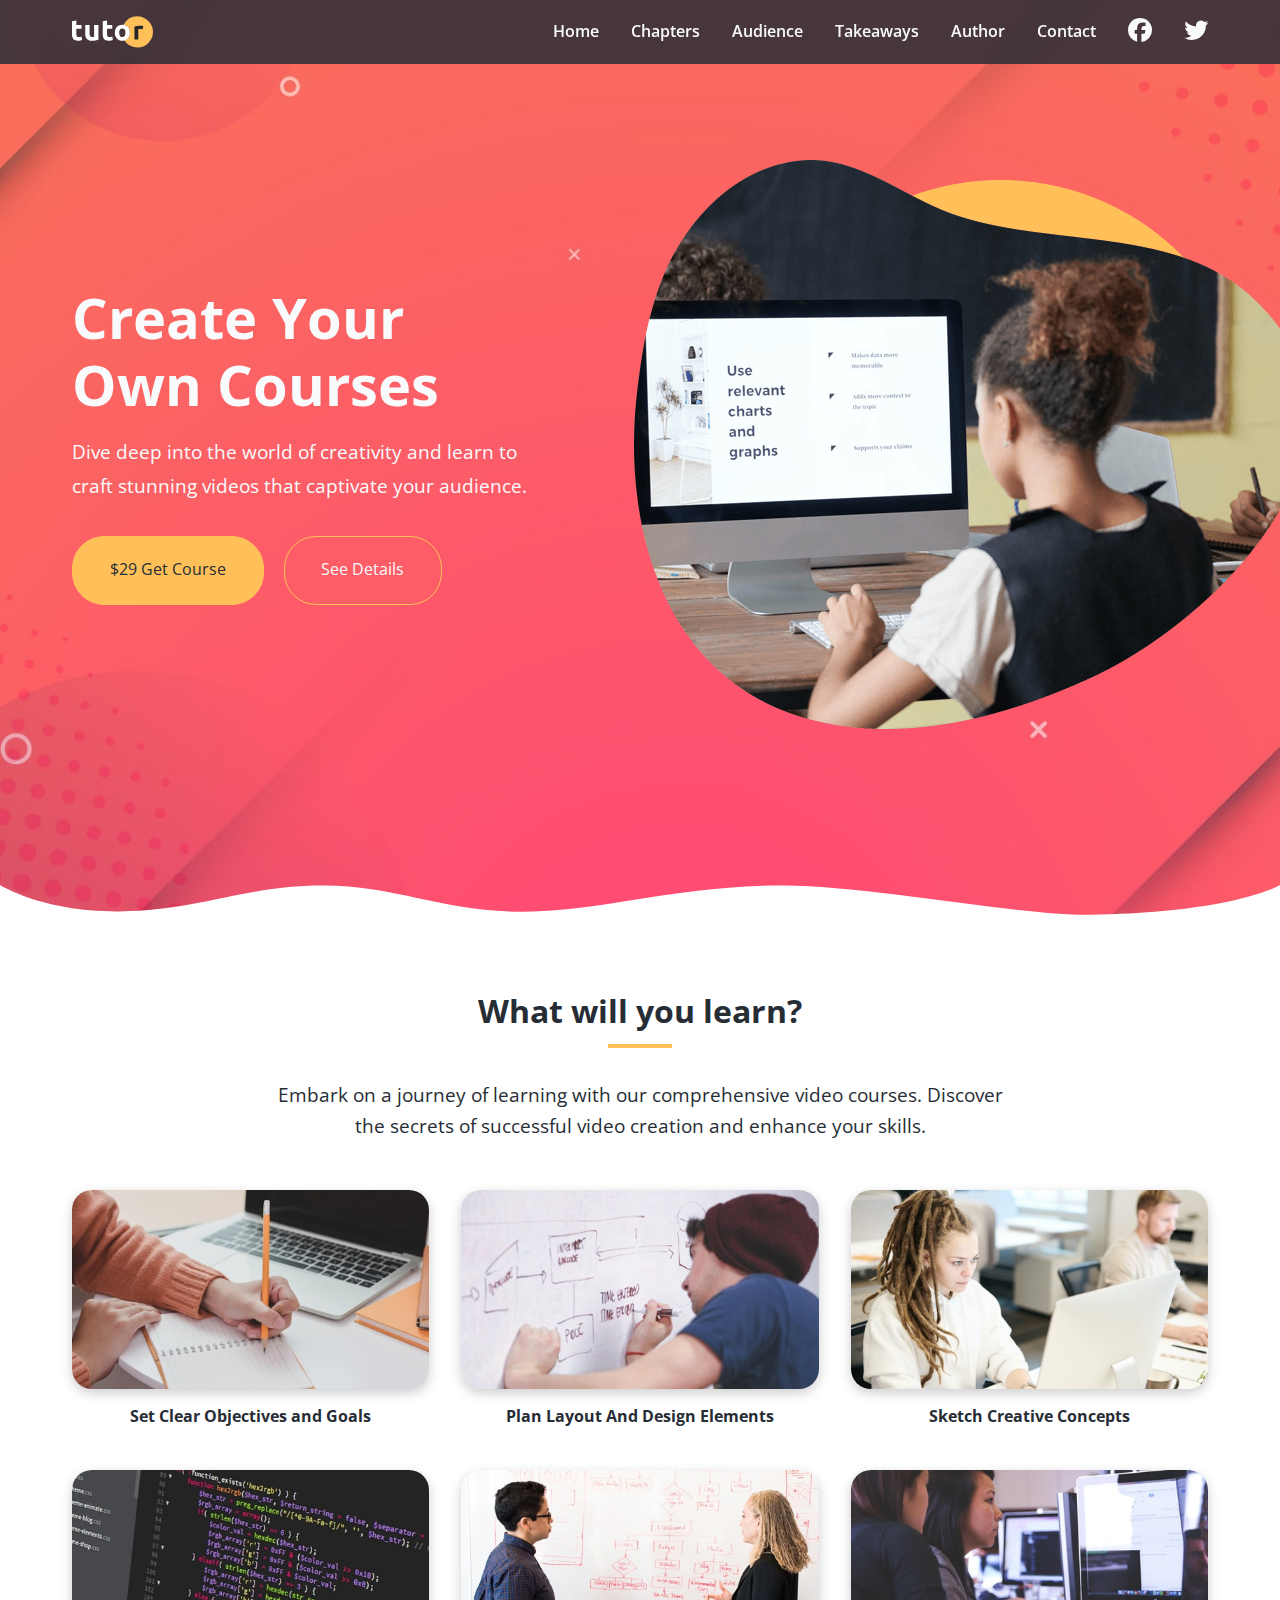
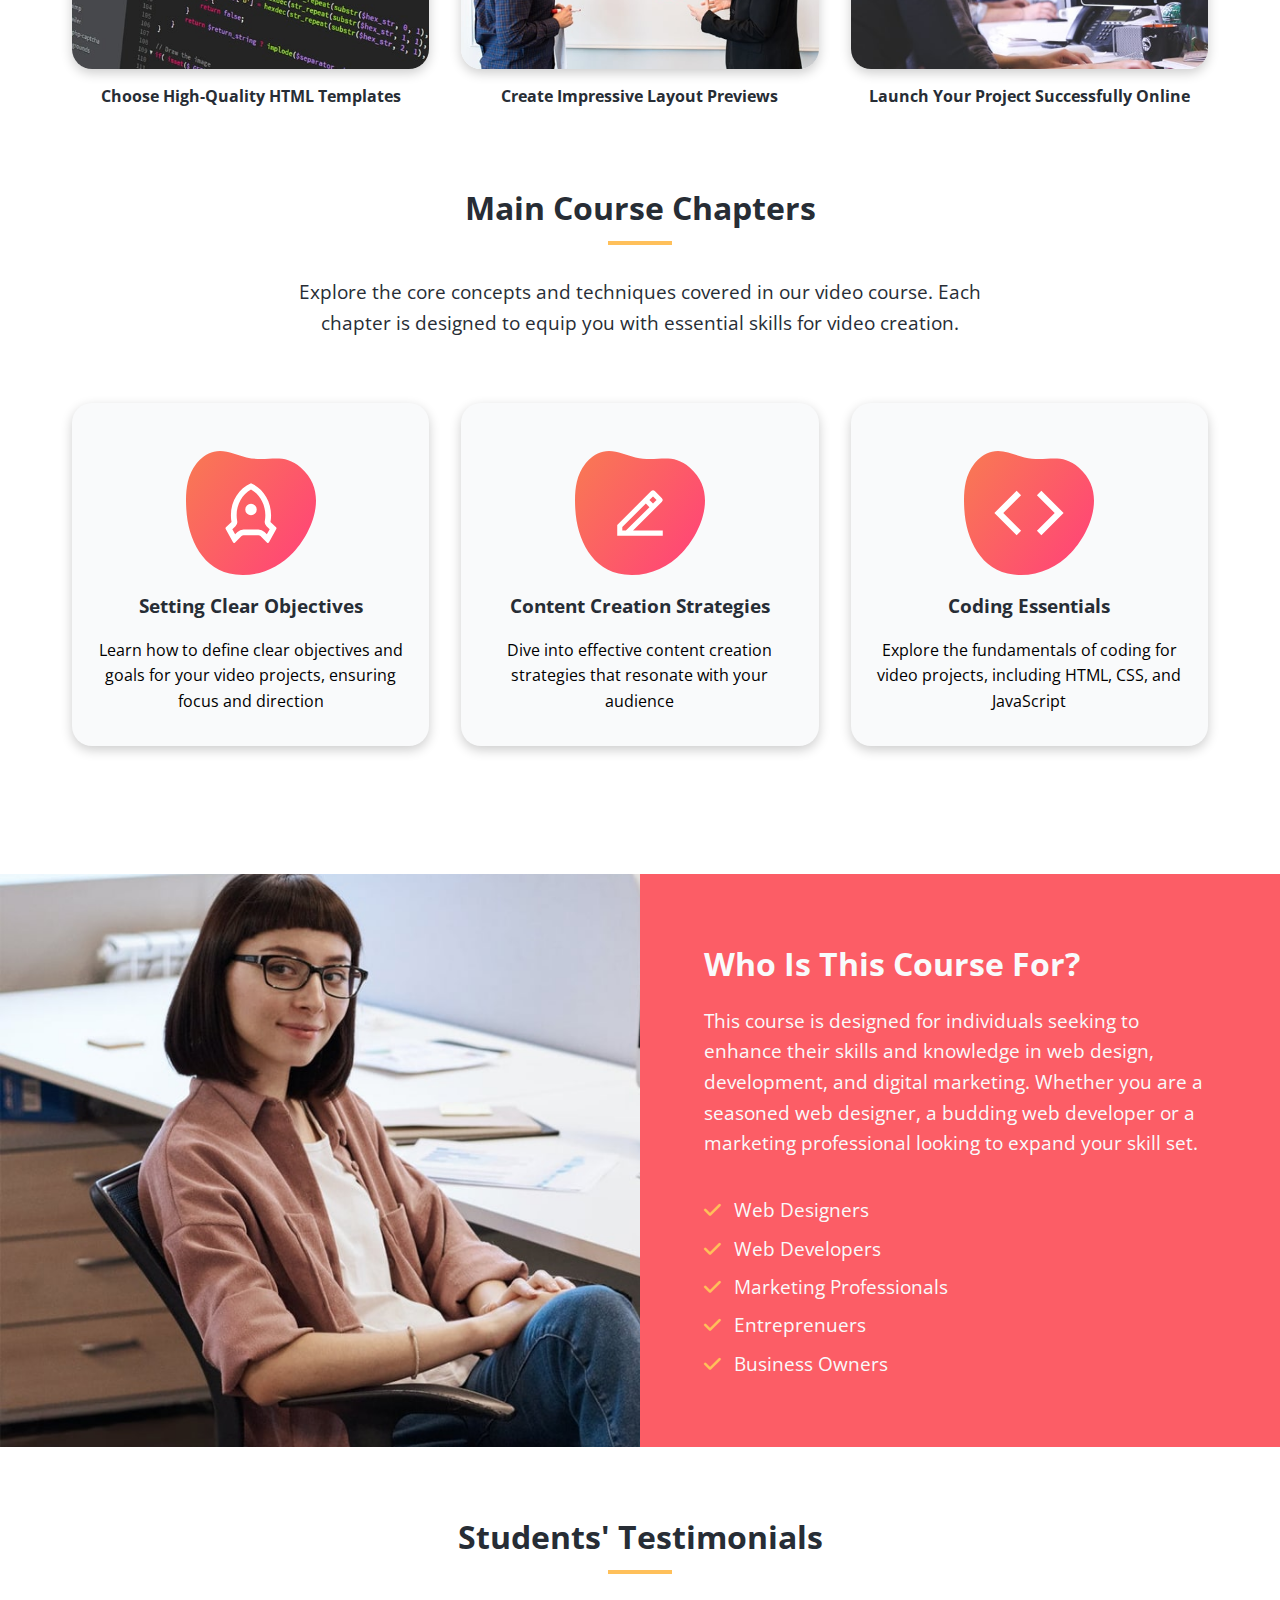
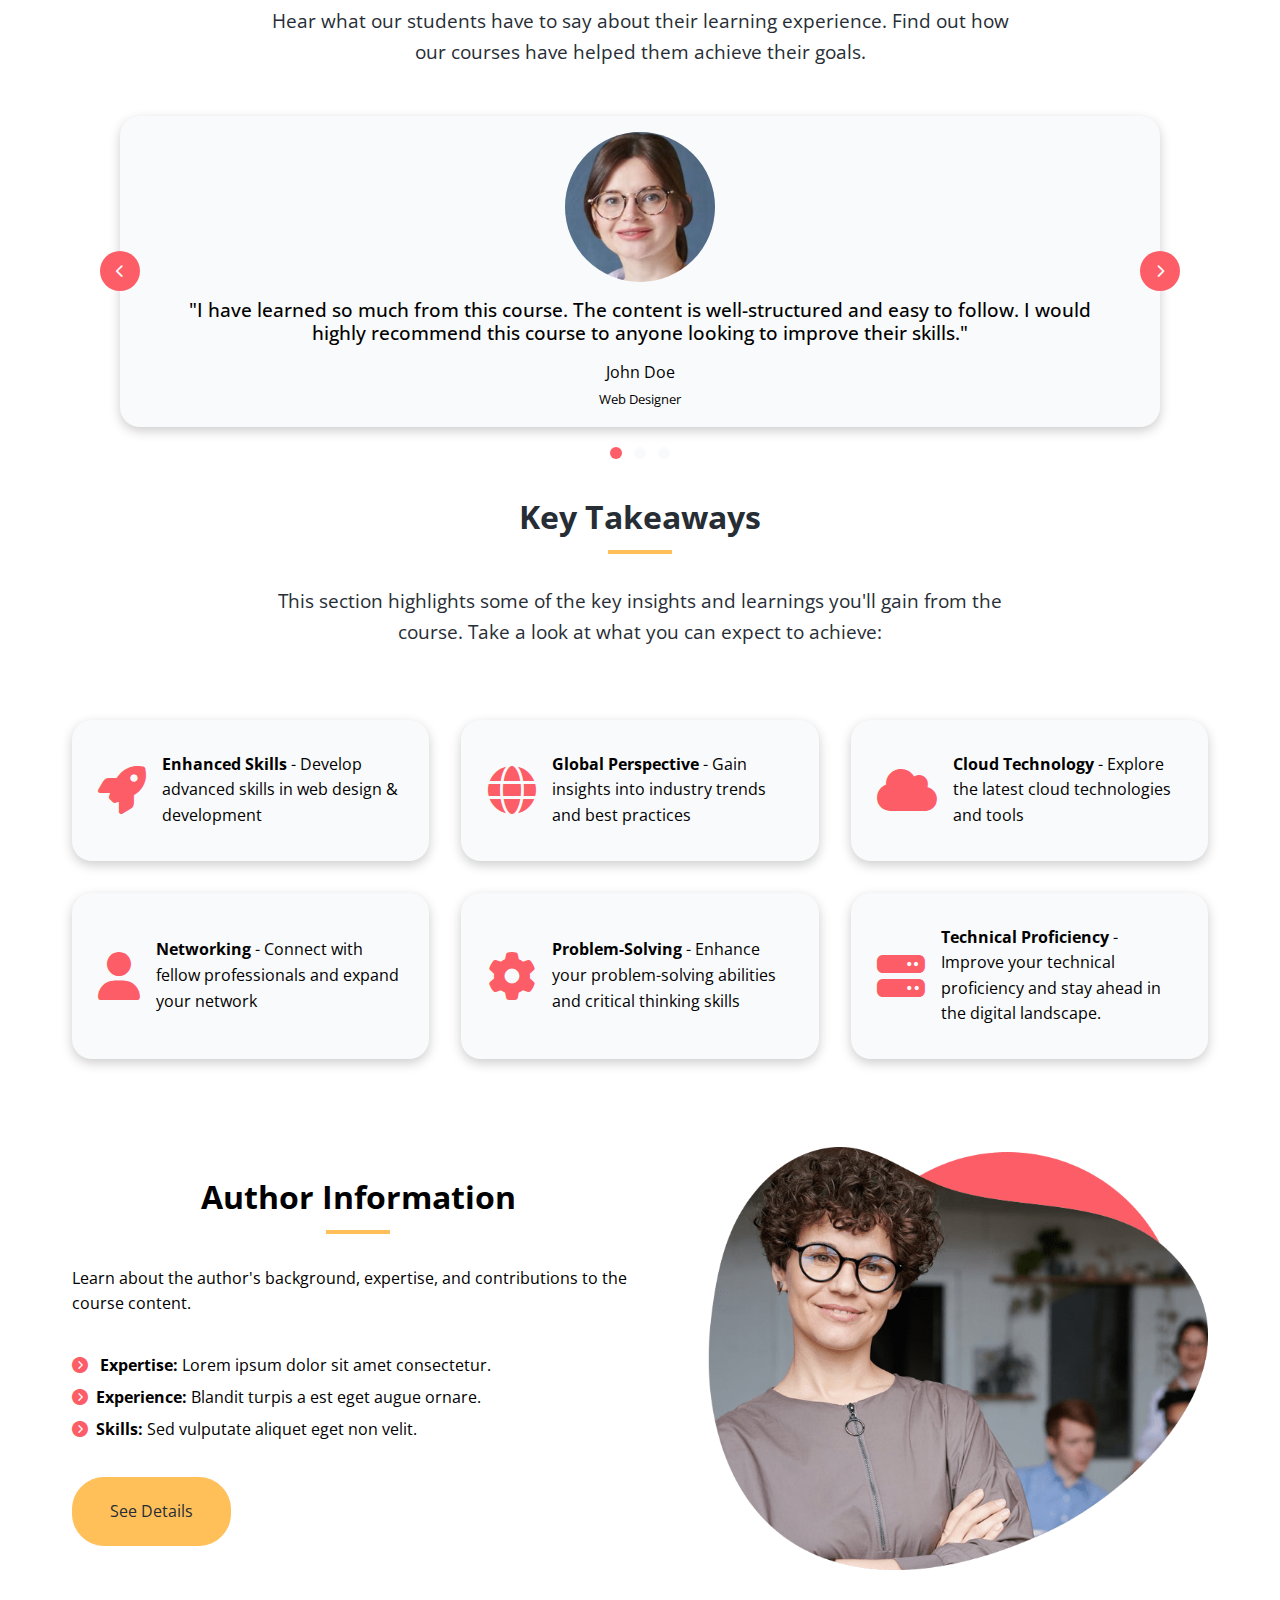
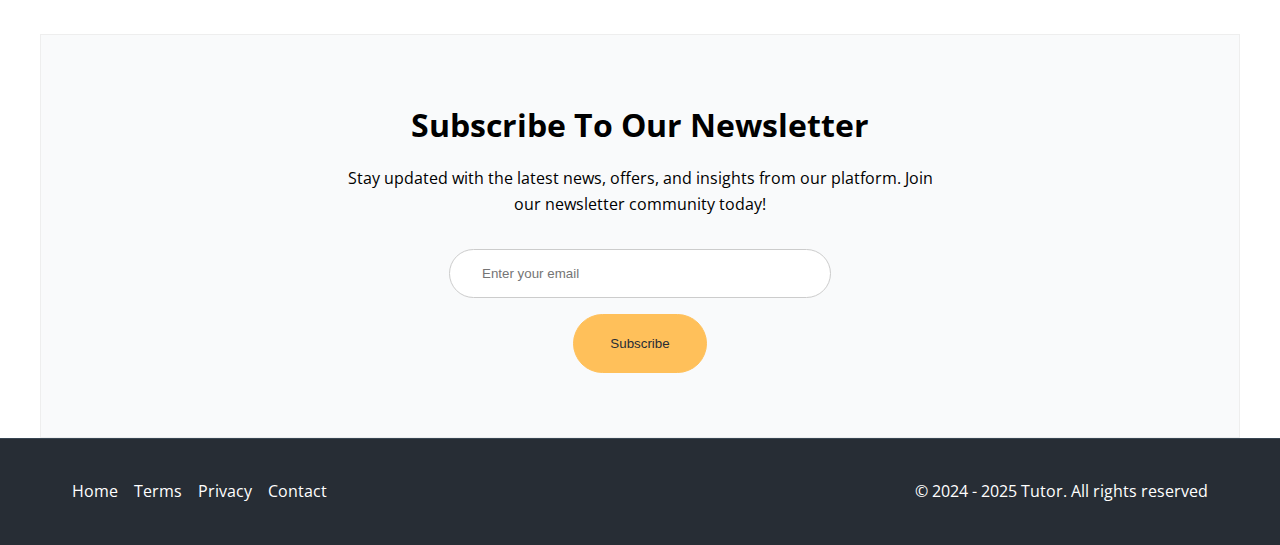
<file: index.html>
<!DOCTYPE html>
<html lang="en">
  <head>
    <meta charset="UTF-8" />
    <meta name="viewport" content="width=device-width, initial-scale=1.0" />
    <link rel="preconnect" href="https://fonts.googleapis.com" />
    <link rel="preconnect" href="https://fonts.gstatic.com" crossorigin />
    <link
      href="https://fonts.googleapis.com/css2?family=Open+Sans:ital,wght@0,300..800;1,300..800&display=swap"
      rel="stylesheet"
    />
    <link
      rel="stylesheet"
      href="https://cdnjs.cloudflare.com/ajax/libs/font-awesome/6.7.2/css/all.min.css"
      integrity="sha512-Evv84Mr4kqVGRNSgIGL/F/aIDqQb7xQ2vcrdIwxfjThSH8CSR7PBEakCr51Ck+w+/U6swU2Im1vVX0SVk9ABhg=="
      crossorigin="anonymous"
      referrerpolicy="no-referrer"
    />
    <link rel="icon" href="./images/favicon.png" />
    <link rel="stylesheet" href="css/styles.css" />
    <script src="js/script.js" defer></script>
    <title>Welcome to Tutor</title>
  </head>
  <body>
    <nav class="navbar navbar-scroll">
      <div class="navbar-flex container">
        <img src="images/logo.svg" alt="Tutor" />
        <div class="main-menu-items">
          <ul class="main-menu-list">
            <li><a href="#">Home</a></li>
            <li><a href="#chapters">Chapters</a></li>
            <li><a href="#audience">Audience</a></li>
            <li><a href="#takeaways">Takeaways</a></li>
            <li><a href="#author">Author</a></li>
            <li><a href="contact.html">Contact</a></li>
            <li>
              <a href="https://facebook.com" target="_blank">
                <i class="fa-brands fa-facebook"></i>
              </a>
            </li>
            <li>
              <a href="https://x.com/" target="_blank">
                <i class="fa-brands fa-twitter"></i>
              </a>
            </li>
          </ul>
        </div>
        <!-- Mobile Menu -->
        <div class="mobile-menu">
          <!-- Hamburger Button -->
          <div class="mobile-menu-toggle">
            <i class="fas fa-bars fa-2x"></i>
          </div>
          <!-- Mobile Menu Items -->
          <div class="mobile-menu-items">
            <ul class="mobile-menu-list">
              <li><a href="#">Home</a></li>
              <li><a href="#chapters">Chapters</a></li>
              <li><a href="#summary">Summary</a></li>
              <li><a href="#takeaways">Takeaways</a></li>
              <li><a href="#author">Author</a></li>
              <li><a href="contact.html">Contact</a></li>
              <li>
                <a href="https://facebook.com" target="_blank">
                  <i class="fa-brands fa-facebook"></i>
                </a>
              </li>
              <li>
                <a href="https://x.com/" target="_blank">
                  <i class="fa-brands fa-twitter"></i>
                </a>
              </li>
            </ul>
        </div>
      </div>
    </nav>

    <!-- Hero -->
    <header class="hero">
      <div class="hero-flex container">
        <div class="hero-content">
          <h1>Create Your Own Courses</h1>
          <p> 
            Dive deep into the world of creativity and learn to craft stunning
            videos that captivate your audience.
          </p>
          <a href="#" class="btn">$29 Get Course</a>
          <a href="#" class="btn btn-sencondary">See Details</a>
        </div>
        <img src="images/header-course.png" alt="hero image">
      </div>
      <svg
      class="frame-decoration"
      data-name="Layer 2"
      xmlns="http://www.w3.org/2000/svg"
      preserveAspectRatio="none"
      viewBox="0 0 1920 192.275"
    >
      <defs>
        <style>
          .cls-1 {
            fill: #ffffff;
          }
        </style>
      </defs>
      <title>frame-decoration</title>
      <path
        class="cls-1"
        d="M0,158.755s63.9,52.163,179.472,50.736c121.494-1.5,185.839-49.738,305.984-49.733,109.21,0,181.491,51.733,300.537,50.233,123.941-1.562,225.214-50.126,390.43-50.374,123.821-.185,353.982,58.374,458.976,56.373,217.907-4.153,284.6-57.236,284.6-57.236V351.03H0V158.755Z"
        transform="translate(0 -158.755)"
      />
    </svg>
    </header>

     <!-- Learn Section -->
     <section class="learn">
      <div class="container">
        <div class="section-header">
          <h2>What will you learn?</h2>
          <div class="heading-border"></div>
          <p>
            Embark on a journey of learning with our comprehensive video
            courses. Discover the secrets of successful video creation and
            enhance your skills.
          </p>
        </div>
        <div class="topics">
          <div class="topic">
            <div class="topic-image">
              <img src="images/description-1.jpg" alt="topic" />
            </div>
            <div class="topic-text">
              <h3>Set Clear Objectives and Goals</h3>
            </div>
          </div>
          <div class="topic">
            <div class="topic-image">
              <img src="images/description-2.jpg" alt="alternative" />
            </div>
            <div class="topic-text">
              <h3>Plan Layout And Design Elements</h3>
            </div>
          </div>
          <div class="topic">
            <div class="topic-image">
              <img src="images/description-3.jpg" alt="alternative" />
            </div>
            <div class="topic-text">
              <h3>Sketch Creative Concepts</h3>
            </div>
          </div>

          <div class="topic">
            <div class="topic-image">
              <img src="images/description-5.jpg" alt="alternative" />
            </div>
            <div class="topic-text">
              <h3>Choose High-Quality HTML Templates</h3>
            </div>
          </div>
          <div class="topic">
            <div class="topic-image">
              <img src="images/description-6.jpg" alt="alternative" />
            </div>
            <div class="topic-text">
              <h3>Create Impressive Layout Previews</h3>
            </div>
          </div>

          <div class="topic">
            <div class="topic-image">
              <img src="images/description-8.jpg" alt="alternative" />
            </div>
            <div class="topic-text">
              <h3>Launch Your Project Successfully Online</h3>
            </div>
          </div>
        </div>
      </div>
     </section>

      <!-- Course Chapter Section -->
      <section class="chapters section" id="chapters">
        <div class="container">
          <div class="section-header">
            <h2>
              Main Course Chapters
            </h2>
            <div class="heading-border"></div>
            <p>
              Explore the core concepts and techniques covered in our video
              course. Each chapter is designed to equip you with essential skills
              for video creation.
            </p>
          </div>
          <div class="chapter-cards">
            <div class="card">
              <img src="images/chapters-icon-1.svg" alt="chapter 1" />
              <h3>Setting Clear Objectives</h3>
              <p>
                Learn how to define clear objectives and goals for your video
                projects, ensuring focus and direction
              </p>
            </div>
            <div class="card">
              <img src="images/chapters-icon-2.svg" alt="chapter 2" />
              <h3>Content Creation Strategies</h3>
              <p>
                Dive into effective content creation strategies that resonate with
                your audience
              </p>
            </div>
            <div class="card">
              <img src="images/chapters-icon-3.svg" alt="chapter 3" />
              <h3>Coding Essentials</h3>
              <p>
                Explore the fundamentals of coding for video projects, including
                HTML, CSS, and JavaScript
              </p>
            </div>
          </div>
        </div>
      </section>

      <!-- Audience -->
       <section class="audience" id="audience">
        <div class="info-container">
          <div class="info-left"></div>
          <div class="info-content">
            <h2>Who Is This Course For?</h2>
            <p>
              This course is designed for individuals seeking to enhance their
              skills and knowledge in web design, development, and digital
              marketing. Whether you are a seasoned web designer, a budding web
              developer or a marketing professional looking to expand your skill
              set.
            </p>
            <ul>
              <li><i class="fas fa-check text-secondary"></i> Web Designers</li>
              <li><i class="fas fa-check text-secondary"></i> Web Developers</li>
              <li><i class="fas fa-check text-secondary"></i> Marketing Professionals</li>
              <li><i class="fas fa-check text-secondary"></i> Entreprenuers</li>
              <li><i class="fas fa-check text-secondary"></i> Business Owners</li>
            </ul>
          </div>
        </div>
       </section>

       <!-- Testimonials -->
        <section class="testimonials section">
          <div class="container">
            <div class="section-header">
              <h2>Students' Testimonials</h2>
              <div class="heading-border"></div>
              <p>
                Hear what our students have to say about their learning
                experience. Find out how our courses have helped them achieve
                their goals.
              </p>
            </div>
            <div class="testimonial-slider">
              <div class="testimonial active">
                <img src="images/testimonial-1.jpg" alt="testimonial" />
                <blockquote>
                  <p class="quote">
                    "I have learned so much from this course. The content is
                    well-structured and easy to follow. I would highly recommend
                    this course to anyone looking to improve their skills."
                  </p>
                  <p class="author">John Doe</p>
                  <span class="job">Web Designer</span>
                </blockquote>
              </div>
              <div class="testimonial">
                <img src="images/testimonial-2.jpg" alt="testimonial" />
                <blockquote>
                  <p class="quote">
                    "The course has exceeded my expectations. I have gained a lot
                    of valuable insights and practical knowledge that I can apply
                    to my projects. Thank you for this amazing course!"
                  </p>
                  <p class="author">Jane Smith</p>
                  <span class="job">Web Developer</span>
                </blockquote>
              </div>
              <div class="testimonial">
                <img src="images/testimonial-3.jpg" alt="testimonial" />
                <blockquote>
                  <p class="quote">
                    "I am very impressed with the quality of the course content.
                    The instructors are knowledgeable and provide clear explanations
                    of complex concepts."
                  </p>
                  <p class="author">David Johnson</p>
                  <span class="job">College Student</span>
                </blockquote>
              </div>
              <button class="btn-control prev">
                <i class="fa-solid fa-chevron-left btn-icon"></i>
              </button>
              <button class="btn-control next">
                <i class="fa-solid fa-chevron-right "></i>
              </button>
              <div class="dots">
                <button class="dot active">&nbsp;</button>
                <button class="dot">&nbsp;</button>
                <button class="dot">&nbsp;</button>
            </div>
            </div>
          </div>
        </section>

      <!-- Takeaways -->
      <section class="takeaways section" id="takeaways">
        <div class="container">
          <div class="section-header">
            <h2>Key Takeaways</h2>
            <div class="heading-border"></div>
            <p>
              This section highlights some of the key insights and learnings
              you'll gain from the course. Take a look at what you can expect to
              achieve:
            </p>
          </div>
          <div class="takeaways-cards">
            <div class="card">
              <i class="fas fa-rocket fa-3x text-primary"></i>
              <p>
                <strong>Enhanced Skills</strong> - Develop advanced skills in web
                design & development
              </p>
            </div>
            <div class="card">
              <i class="fas fa-globe fa-3x text-primary"></i>
              <p>
                <strong>Global Perspective</strong> - Gain insights into industry
                trends and best practices
              </p>
            </div>
            <div class="card">
              <i class="fas fa-cloud fa-3x text-primary"></i>
              <p>
                <strong>Cloud Technology</strong> - Explore the latest cloud
                technologies and tools
              </p>
            </div>
            <div class="card">
              <i class="fas fa-user fa-3x text-primary"></i>
              <p>
                <strong>Networking </strong> - Connect with fellow professionals
                and expand your network
              </p>
            </div>
            <div class="card">
              <i class="fas fa-cog fa-3x text-primary"></i>
              <p>
                <strong>Problem-Solving</strong> - Enhance your problem-solving
                abilities and critical thinking skills
              </p>
            </div>
            <div class="card">
              <i class="fas fa-server fa-3x text-primary"></i>
              <p>
                <strong>Technical Proficiency</strong> - Improve your technical
                proficiency and stay ahead in the digital landscape.
              </p>
            </div>
          </div>
        </div>
      </section>
      
      <!-- Author -->
      <section class="details section" id="author">
        <div class="container details-flex">
          <img src="images/author.png" alt="author" />
          <div class="details-content">
            <h2>Author Information</h2>
            <div class="heading-border"></div>
            <p>
              Learn about the author's background, expertise, and contributions to
              the course content.
            </p>
            <ul>
              <li>
                <i class="fas fa-chevron-circle-right text-primary"></i>
                <strong> Expertise: </strong> Lorem ipsum dolor sit amet
                consectetur.
              </li>
              <li>
                <i class="fas fa-chevron-circle-right text-primary"></i
                ><strong>Experience:</strong> Blandit turpis a est eget augue
                ornare.
              </li>
              <li>
                <i class="fas fa-chevron-circle-right text-primary"></i
                ><strong>Skills:</strong> Sed vulputate aliquet eget non velit.
              </li>
            </ul>
            <a href="#" class="btn">See Details</a>
          </div>
        </div>
      </section>

      <!-- Newsletter -->
      <section class="newsletter section" id="newsletter">
        <div class="container newsletter-flex">
          <h2>Subscribe To Our Newsletter</h2>
          <p>
            Stay updated with the latest news, offers, and insights from our
            platform. Join our newsletter community today!
          </p>
          <form>
            <input
              type="email"
              name="email"
              id="email"
              placeholder="Enter your email"
            />
            <button type="submit" class="btn">Subscribe</button>
          </form>
        </div>
      </section>

      <!-- Footer -->
      <footer class="footer">
        <div class="container footer-flex">
          <ul class="footer-links">
            <li><a href="#">Home</a></li>
            <li><a href="#">Terms</a></li>
            <li><a href="#">Privacy</a></li>
            <li><a href="contact.html">Contact</a></li>
          </ul>
          <p>&copy; 2024 - 2025 Tutor. All rights reserved</p>
        </div>
      </footer>

  </body>
</html>
</file>
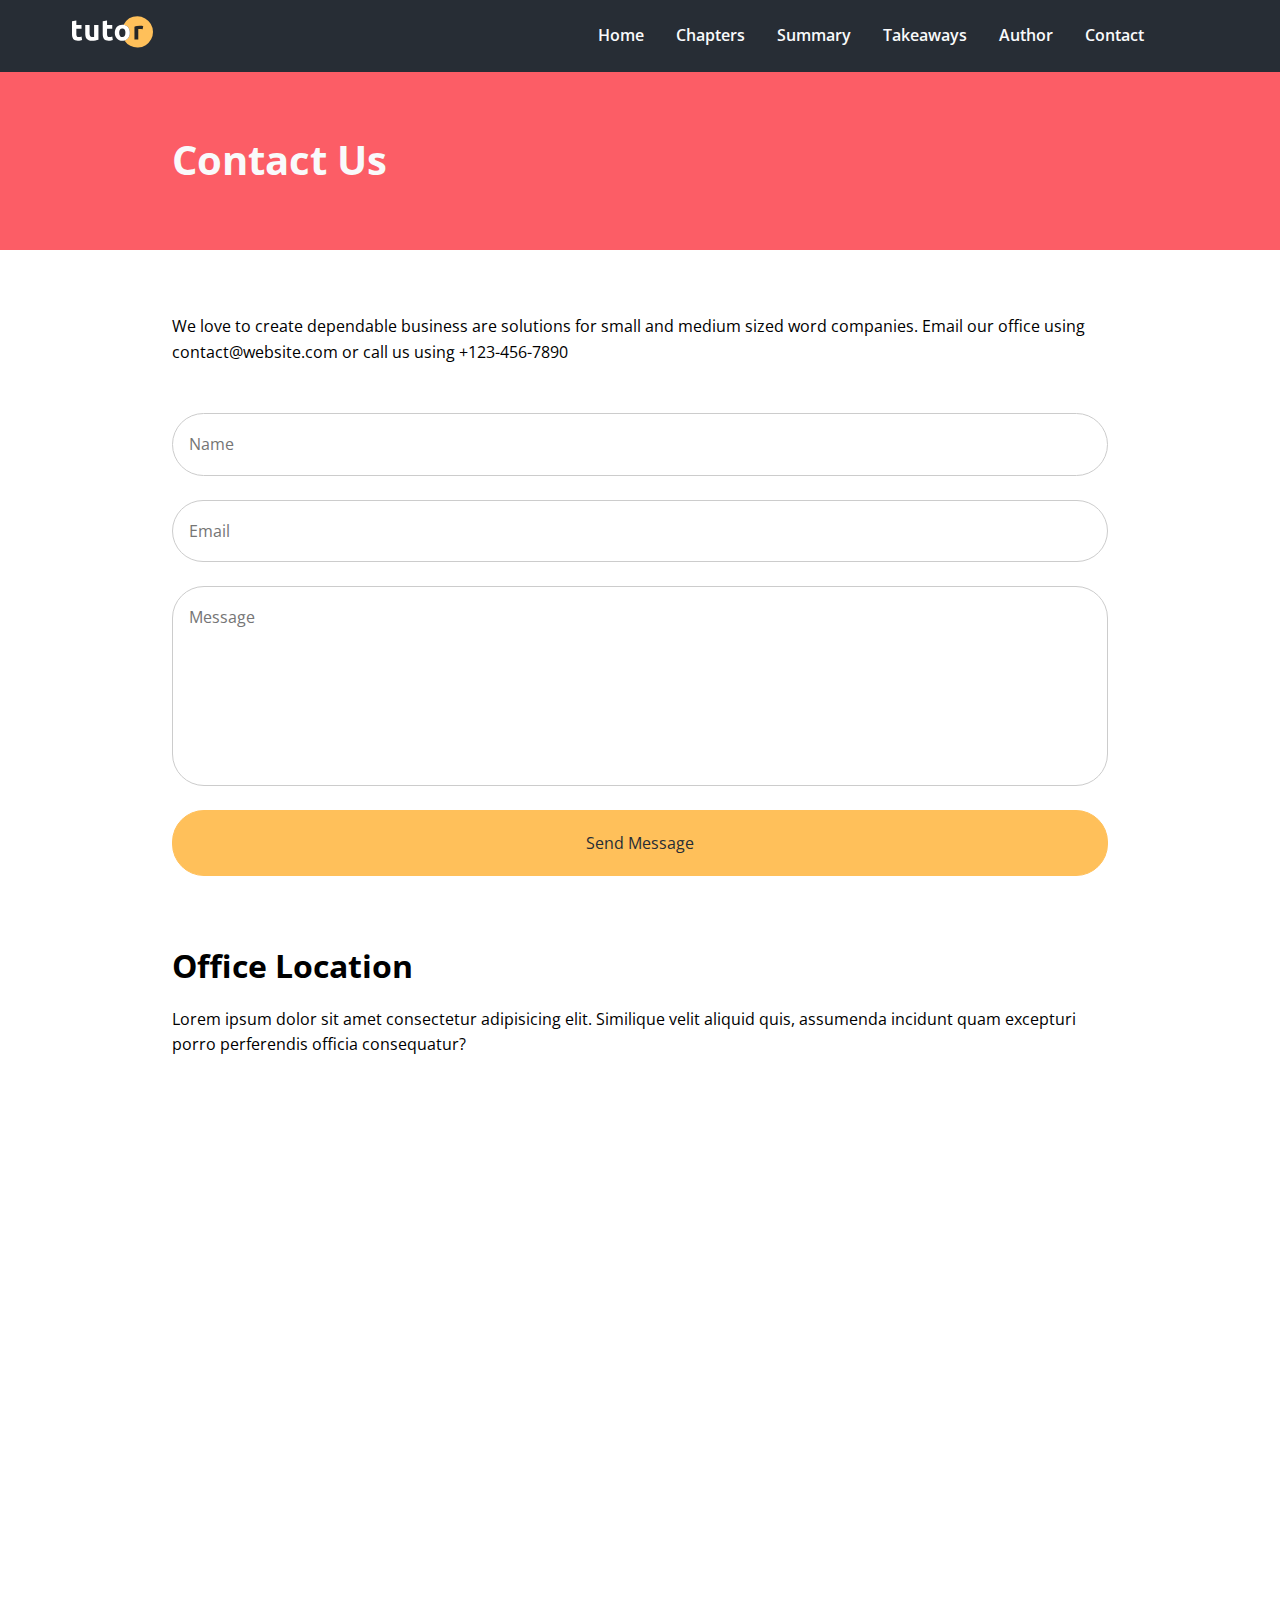
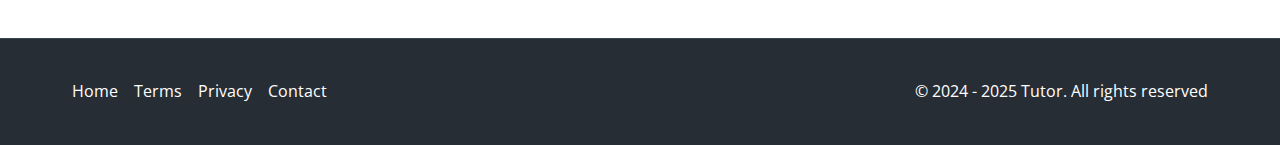
<file: contact.html>
<!DOCTYPE html>
<html lang="en">
  <head>
    <meta charset="UTF-8" />
    <meta name="viewport" content="width=device-width, initial-scale=1.0" />
    <link rel="preconnect" href="https://fonts.googleapis.com" />
    <link rel="preconnect" href="https://fonts.gstatic.com" crossorigin />
    <link
      href="https://fonts.googleapis.com/css2?family=Open+Sans:ital,wght@0,300..800;1,300..800&display=swap"
      rel="stylesheet"
    />
    <link
      rel="stylesheet"
      href="https://cdnjs.cloudflare.com/ajax/libs/font-awesome/6.5.2/css/all.min.css"
      integrity="sha512-SnH5WK+bZxgPHs44uWIX+LLJAJ9/2PkPKZ5QiAj6Ta86w+fsb2TkcmfRyVX3pBnMFcV7oQPJkl9QevSCWr3W6A=="
      crossorigin="anonymous"
      referrerpolicy="no-referrer"
    />
    <link rel="stylesheet" href="./css/styles.css" />
    <link rel="icon" href="./images/favicon.png" />
    <title>Welcome To Tutor</title>
  </head>
  <body>
    <nav class="navbar" role="navigation" aria-label="Main Navigation">
      <div class="navbar-flex container">
        <a href="/" aria-label="Logo Home Link">
          <img src="images/logo.svg" alt="Tutor Logo" />
        </a>
        <div class="main-menu-items">
          <ul class="main-menu-list">
            <li>
              <a href="index.html">Home</a>
            </li>
            <li>
              <a href="#chapters">Chapters</a>
            </li>
            <li>
              <a href="#summary">Summary</a>
            </li>
            <li>
              <a href="#takeaways">Takeaways</a>
            </li>
            <li>
              <a href="#author">Author</a>
            </li>
            <li>
              <a href="contact.html">Contact</a>
            </li>
            <li>
              <a
                href="https://facebook.com"
                target="_blank"
                aria-label="Follow Us On Facebook"
              >
                <i class="fa-brands fa-facebook"></i>
              </a>
            </li>
            <li>
              <a
                href="https://twitter.com"
                target="_blank"
                aria-label="Follow Us On Twitter"
              >
                <i class="fa-brands fa-twitter"></i>
              </a>
            </li>
          </ul>
        </div>

        <!-- Mobile Menu -->
        <div class="mobile-menu">
          <!-- Hamburger button -->
          <div
            class="mobile-menu-toggle"
            role="button"
            aria-expanded="false"
            aria-controls="mobile-menu-items"
            aria-label="Open mobile menu"
            tabindex="0"
          >
            <i class="fas fa-bars fa-2x"></i>
          </div>
          <!-- Mobile Menu Items -->
          <div class="mobile-menu-items">
            <ul class="mobile-menu-list">
              <li>
                <a href="/">Home</a>
              </li>
              <li>
                <a href="#chapters">Chapters</a>
              </li>
              <li>
                <a href="#summary">Summary</a>
              </li>
              <li>
                <a href="#takeaways">Takeaways</a>
              </li>
              <li>
                <a href="#author">Author</a>
              </li>
              <li>
                <a href="contact.html">Contact</a>
              </li>
              <li>
                <a
                  href="https://facebook.com"
                  target="_blank"
                  aria-label="Follow Us On Facebook"
                >
                  <i class="fa-brands fa-facebook"></i>
                </a>
              </li>
              <li>
                <a
                  href="https://twitter.com"
                  target="_blank"
                  aria-label="Follow Us On Twitter"
                >
                  <i class="fa-brands fa-twitter"></i>
                </a>
              </li>
            </ul>
          </div>
        </div>
      </div>
    </nav>

    <!-- Inner Header -->
    <header class="inner-header">
      <div class="container-sm">
        <h1>Contact Us</h1>
      </div>
    </header>

    <section class="contact-form section">
      <div class="container-sm">
        <p>
          We love to create dependable business are solutions for small and
          medium sized word companies. Email our office using
          contact@website.com or call us using +123-456-7890
        </p>

        <form action="#">
          <input type="text" name="name" placeholder="Name" />
          <input type="email" name="email" placeholder="Email" />
          <textarea name="message" placeholder="Message"></textarea>
          <button type="submit" class="btn">Send Message</button>
        </form>
      </div>
    </section>

    <!-- Location -->
    <section class="location section">
      <div class="container-sm">
        <h2>Office Location</h2>
        <p>
          Lorem ipsum dolor sit amet consectetur adipisicing elit. Similique
          velit aliquid quis, assumenda incidunt quam excepturi porro
          perferendis officia consequatur?
        </p>
        <div class="map">
          <iframe
            src="https://www.google.com/maps/embed?pb=!1m18!1m12!1m3!1d1241.5303553091994!2d-0.14076024298621118!3d51.51210217963597!2m3!1f0!2f0!3f0!3m2!1i1024!2i768!4f13.1!3m3!1m2!1s0x487604d502268421%3A0x6a7d62889992f993!2sRegent+St%2C+Soho%2C+London+W1B+5TH%2C+UK!5e0!3m2!1sen!2sro!4v1476174541049"
            allowfullscreen
          ></iframe>
        </div>
      </div>
    </section>

    <!-- Footer -->
    <footer class="footer">
      <div class="container footer-flex">
        <ul class="footer-links">
          <li><a href="#">Home</a></li>
          <li><a href="#">Terms</a></li>
          <li><a href="#">Privacy</a></li>
          <li><a href="contact.html">Contact</a></li>
        </ul>
        <p>&copy; 2024 - 2025 Tutor. All rights reserved</p>
      </div>
    </footer>

    <script src="js/script.js"></script>
  </body>
</html>
</file>
<file: css/styles.css>
*,
*::before,
*::after {
  box-sizing: border-box;
  padding: 0;
  margin: 0;
}
:root {
  --primary-color: #fc5d66;
  --secondary-color: #ffc05a;
  --light-color: #f9fafb;
  --dark-color: rgb(39, 45, 53);
}

html,
body {
  font-family: 'Open Sans', sans-serif;
  scroll-behavior: smooth;
  line-height: 1.6;
}

a {
  text-decoration: none;
}

ul {
  list-style: none;
}

img {
  max-width: 100%;
}

/* Utility */
.btn {
  display: inline-block;
  padding: 1.3rem 2.3rem;
  border: 1px solid var(--secondary-color);
  border-radius: 32px;
  background: var(--secondary-color);
  color: var(--dark-color);
  cursor: pointer;
  transition: all 0.2s ease-in-out;
}

.btn:hover {
  background: var(--dark-color);
  color: var(--secondary-color);
}

.btn-sencondary {
  background: var(--primary-color);
  color: var(--light-color);
}

.section {
  margin: 4rem 0;
}

.section-header {
  max-width: 750px;
  margin: 0 auto;
  text-align: center;
  margin-bottom: 3rem;
}

.section-header h2 {
  font-size: 2rem;
  font-weight: 700;
  color: var(--dark-color);
  margin-bottom: 0.5rem;
}

.section-header p {
  font-size: 1.2rem;
  color: var(--dark-color);
}

.heading-border {
  width: 64px;
  height: 4px;
  background: var(--secondary-color);
  margin: 0 auto 2rem;
}

.container {
  max-width: 1200px;
  margin: 0 auto;
  padding: 0 2rem;
}

.container-sm {
  max-width: 1000px;
  margin: 0 auto;
  padding: 0 2rem;
}

.card {
  display: flex;
  flex-direction: column;
  justify-content: center;
  align-items: center;
  text-align: center;
  padding: 2rem 1.65rem;
  background: var(--light-color);
  box-shadow: 0 4px 12px 0 rgba(0, 0, 0, 0.2);
  border-radius: 20px;
}

.text-primary {
  color: var(--primary-color);
}

.text-secondary {
  color: var(--secondary-color);
}

/* Navbar */
.navbar {
  background: var(--dark-color);
  color: var(--light-color);
  padding: 1rem 2rem;
  position: fixed;
  top: 0;
  right: 0;
  left: 0;
  z-index: 1000;
  transition: background-color 0.3s ease-in-out;
}

.navbar.navbar-scroll {
  background-color: rgba(39, 45, 53, 0.85);
  backdrop-filter: blur(10px);
}

.navbar-flex {
  display: flex;
  justify-content: space-between;
  align-items: center;
}

.navbar img {
  width: 81px;
  height: 32px;
}

.navbar .main-menu-list {
  display: flex;
  align-items: center;
  gap: 2rem;
  font-weight: 600;
}

.navbar a {
  color: var(--light-color);
}

.navbar a:hover {
  color: var(--secondary-color);
}

.navbar i {
  font-size: 1.5rem;
}

/* Mobile Menu */

.navbar .mobile-menu {
  display: none;
}

.navbar .mobile-menu-toggle {
  color: var(--light-color);
  cursor: pointer;
}

.navbar .mobile-menu-items {
  position: absolute;
  top: 100%;
  left: 0;
  width: 100%;
  background: rgba(39, 45, 53, 0.85);
  opacity: 0.9;
  padding: 3rem 2rem;
  text-align: center;
  box-shadow: 0 2px 5px rgba(0, 0, 0, 0.1);
  border-top: 1px solid rgba(255, 255, 255, 0.1);
  transform: translateX(100%);
  transition: transform 0.3s ease-in-out;
}

.navbar .mobile-menu-items.active {
  transform: translateX(0);
}

.navbar .mobile-menu-list {
  display: flex;
  flex-direction: column;
  gap: 2rem;
  font-size: 1.2rem;
}

/* Hero */
.hero {
  background: #000 url('../images/header-background.jpg') no-repeat center;
  background-size: cover;
  padding: 10rem 2rem 8rem;
  color: var(--light-color);
  overflow-x: hidden;
  position: relative;
}

.hero .hero-flex {
  display: flex;
  justify-content: space-between;
  align-items: center;
  gap: 6rem;
  padding-bottom: 8rem;
}

.hero h1 {
  font-size: 3.5rem;
  font-weight: 700;
  line-height: 1.2;
  margin-bottom: 1rem;
}

.hero p {
  font-size: 1.2rem;
  font-weight: 400;
  line-height: 1.8;
  margin-bottom: 2rem;
}

.hero img {
  width: 100%;
  margin-right: -100px;
}

.hero .frame-decoration {
  position: absolute;
  bottom: 0;
  left: 0;
  width: 100%;
  height: 100px;
}

.hero .btn {
  margin-right: 1rem;
}

/* Learn Topics */
.topics {
  display: grid;
  grid-template-columns: repeat(3, 1fr);
  gap: 2rem;
}

.topic {
  text-align: center;
}

.topic img {
  transition: transform 0.3s;
  border-radius: 20px;
  box-shadow: 0 4px 12px 0 rgba(0, 0, 0, 0.2);
}

.topic img:hover {
  transform: scale(1.1);
}

.topic h3 {
  font-size: 1rem;
  font-weight: 700;
  margin: 0.5rem 0;
  color: var(--dark-color);
}

/* Chapter Cards */
.chapter-cards {
  display: grid;
  grid-template-columns: repeat(3, 1fr);
  gap: 2rem;
  padding: 1rem 0 4rem;
}

.chapter-cards img {
  width: 130px;
  margin-top: 1rem;
}

.chapter-cards h3 {
  font-size: 1.2rem;
  font-weight: 700;
  margin: 1rem 0;
  color: var(--dark-color);
}

/* Audience */
.info-container {
  display: flex;
  background: url('../images/audience.jpg') no-repeat center;
  background-size: cover;
}

.info-left {
  width: 50%;
}

.info-content {
  background-color: var(--primary-color);
  flex: 1;
  color: var(--light-color);
  padding: 4rem;
}

.info-content h2 {
  font-size: 2rem;
  margin-bottom: 1rem;
  font-weight: 700;
}

.info-content p {
  font-size: 1.2rem;
  margin-bottom: 2rem;
}

.info-content ul li {
  font-size: 1.2rem;
  line-height: 2;
}

.info-content i {
  margin-right: 0.5rem;
}

/* Testimonials */
.testimonial-slider {
  position: relative;
  margin: 0 3rem;
}

.testimonial {
  display: none;
}

.testimonial.active {
  display: flex;
  flex-direction: column;
  justify-content: center;
  align-items: center;
  text-align: center;
  gap: 1rem;
  width: 100%;
  background: var(--light-color);
  border-radius: 20px;
  box-shadow: 0 4px 12px 0 rgba(0, 0, 0, 0.2);
}

.testimonial img {
  margin-top: 1rem;
  width: 150px;
  border-radius: 50%;
}

.testimonial blockquote {
  text-align: center;
  margin: 0 4rem 1rem;
}

.testimonial blockquote .quote {
  font-size: 1.2rem;
  font-weight: 500;
  line-height: 1.2;
  margin-bottom: 1rem;
}

.testimonial blockquote .author {
  font-size: 1rem;
  display: block;
}

.testimonial blockquote .job {
  font-size: 0.8rem;
}

.testimonial-slider .btn-control {
  width: 40px;
  height: 40px;
  background: var(--primary-color);
  color: var(--light-color);
  border-radius: 50%;
  display: flex;
  justify-content: center;
  align-items: center;
  cursor: pointer;
  position: absolute;
  border: none;
  transition: all 0.2s ease;
}

.testimonial-slider .btn-control:hover {
  opacity: 0.8;
}

.testimonial-slider .prev {
  left: 0;
  top: 50%;
  transform: translate(-50%, -50%);
}

.testimonial-slider .next {
  right: 0;
  top: 50%;
  transform: translate(50%, -50%);
}

.dots {
  display: flex;
  gap: 12px;
  position: absolute;
  left: 50%;
  bottom: 0;
  transform: translate(-50%, 32px);
}

.dot {
  width: 12px;
  height: 12px;
  background-color: var(--light-color);
  border: none;
  border-radius: 50%;
  cursor: pointer;
  transition: all 0.2s ease;
}

.dot.active {
  background-color: var(--primary-color);
}

/* Takeaways */
.takeaways-cards {
  display: grid;
  grid-template-columns: repeat(3, 1fr);
  gap: 2rem;
  padding: 1.5rem 0;
}

.takeaways-cards .card {
  flex-direction: row;
  text-align: left;
}

.takeaways-cards .card i {
  margin-right: 1rem;
}

/* Author */
.details-flex {
  display: flex;
  justify-content: space-between;
  align-items: center;
  gap: 4rem;
  flex-direction: row-reverse;
  text-align: left;
}

.details img {
  width: 100%;
  max-width: 500px;
}

.details p {
  margin: 1rem 0 2rem;
}

.details h2 {
  font-size: 2rem;
  font-weight: 700;
  margin-bottom: 0.5rem;
  text-align: center;
}

.details-content ul {
  margin-bottom: 2rem;
}

.details ul li {
  line-height: 2;
}

.details i {
  margin-right: 0.5rem;
}

/* Newsletter */
.newsletter {
  text-align: center;
  margin: 0 2rem;
}

.newsletter-flex {
  display: flex;
  gap: 1rem;
  flex-direction: column;
  justify-content: center;
  align-items: center;
  background: var(--light-color);
  border: 1px solid #eee;
  padding: 4rem 2rem;
}

.newsletter h2 {
  font-size: 2rem;
  font-weight: 700;
}

.newsletter p {
  max-width: 600px;
}

.newsletter input[type='email'] {
  padding: 1rem 2rem;
  border: 1px solid #ccc;
  border-radius: 32px;
  width: 100%;
  max-width: 400px;
  margin: 1rem 0;
}

/* Footer */
.footer {
  background: var(--dark-color);
  color: #fff;
  border-top: 1px solid #384653;
  padding: 0.5rem 2rem;
}

.footer-flex {
  display: flex;
  justify-content: space-between;
  align-items: center;
}

.footer ul {
  display: flex;
  justify-content: center;
  gap: 1rem;
  margin: 2rem 0;
}

.footer a {
  color: inherit;
}

footer a:hover {
  color: var(--secondary-color);
}

/* Inner Header */
.inner-header {
  background: var(--primary-color);
  color: var(--light-color);
  height: 250px;
  padding-top: 8rem;
}

.inner-header h1 {
  font-size: 2.5rem;
  font-weight: 700;
  margin-bottom: 1rem;
}

/* Contact Form */
.contact-form p {
  margin-bottom: 3rem;
}

.contact-form input,
.contact-form textarea {
  display: block;
  font-family: inherit;
  font-size: medium;
  width: 100%;
  padding: 1.2rem 1rem;
  border: 1px solid #ccc;
  border-radius: 32px;
  margin: 1.5rem 0;
}

.contact-form textarea {
  resize: none;
  height: 200px;
}

.contact-form button {
  display: block;
  width: 100%;
  font-size: inherit;
  font-family: inherit;
  margin: 0 auto;
}

/* Location */
.location h2 {
  font-size: 2rem;
  font-weight: 700;
  margin-bottom: 1rem;
}

.location p {
  margin-bottom: 2rem;
}

.location .map {
  overflow: hidden;
  position: relative;
  /* height: 0;
  padding-bottom: 50%; */
  margin-top: 3rem;
  aspect-ratio: 2/1;
  border-radius: 0.25rem;
}

.location .map iframe {
  position: absolute;
  top: 0;
  left: 0;
  width: 100%;
  height: 100%;
  border: none;
}

/* Media Queries */
@media (max-width: 1200px) {
  .hero .hero-flex {
    gap: 2rem;
  }
  .hero img {
    max-width: 500px;
    margin-right: 0;
  }

  .hero h1 {
    font-size: 3rem;
  }
}

@media (max-width: 992px) {
  .hero {
    text-align: center;
  }

  .hero .hero-flex {
    flex-direction: column;
    padding-bottom: 4rem;
  }

  .hero img {
    max-width: 600px;
    margin-top: 2rem;
  }

  .topics {
    grid-template-columns: repeat(2, 1fr);
  }

  .chapter-cards {
    grid-template-columns: 1fr;
  }

  .details-flex {
    flex-direction: column;
    gap: 2rem;
  }
}

@media (max-width: 768px) {
  .main-menu-items {
    display: none;
  }

  .navbar .mobile-menu {
    display: block;
  }

  .navbar .mobile-menu-toggle {
    padding: 10px;
  }

  .info-container {
    flex-direction: column;
  }

  .info-content {
    padding: 2rem;
  }

  .info-content h2 {
    font-size: 1.5rem;
  }

  .info-content p {
    font-size: 1rem;
  }

  .info-left {
    display: none;
  }

  .footer {
    padding: 0.5rem 1rem;
  }

  .footer-flex {
    flex-direction: column;
    text-align: center;
  }
}

@media (max-width: 576px) {
  .hero {
    padding-right: 0.2rem;
    padding-left: 0.2rem;
  }
  .hero h1 {
    font-size: 2.5rem;
  }

  .hero img {
    max-width: 350px;
  }

  .topics {
    grid-template-columns: repeat(1, 1fr);
  }

  .newsletter h2 {
    font-size: 1.5rem;
  }

  .newsletter p {
    display: none;
  }
}
</file>
